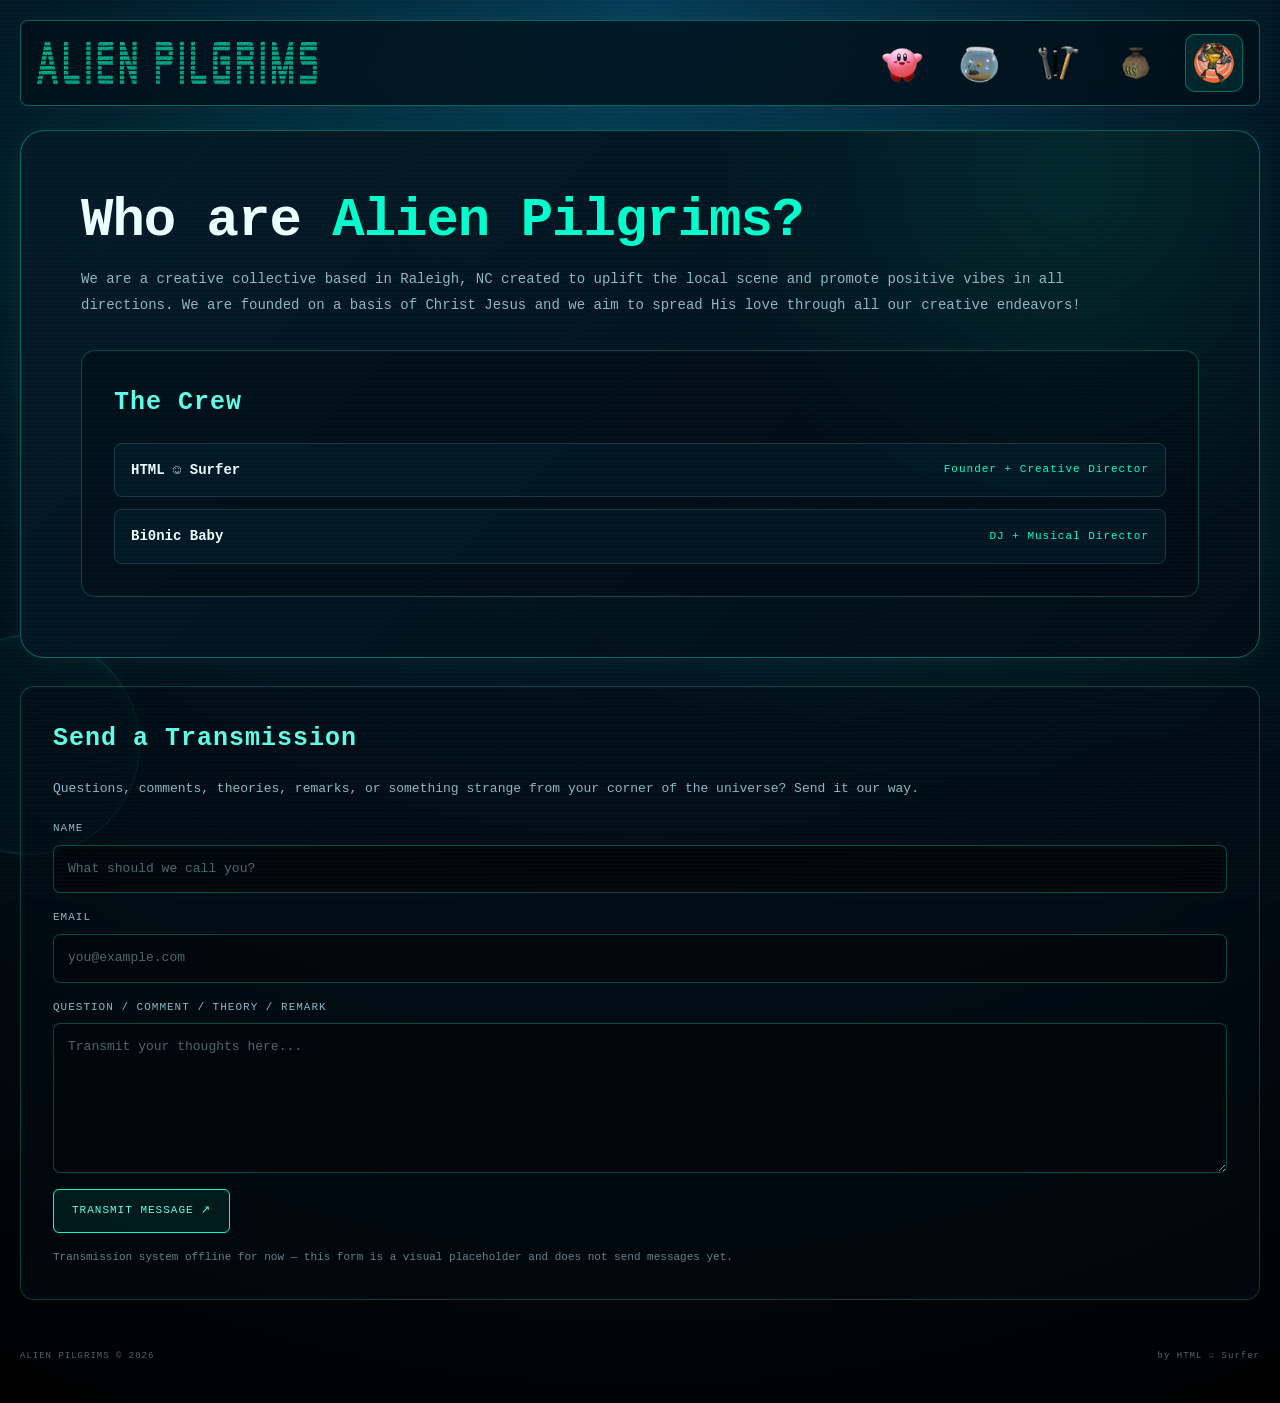
<file: about/index.html>
<!DOCTYPE html>
<html lang="en">
<head>
    <meta charset="UTF-8">
    <meta name="viewport" content="width=device-width, initial-scale=1.0">

    <title>About | Alien Pilgrims</title>
    <meta name="description" content="Meet the crew behind Alien Pilgrims.">

    <!-- Use the existing shared stylesheet -->
    <link rel="stylesheet" href="../css/main.css">

</head>

<body>
    <!-- Background atmosphere -->
    <div class="ocean-bg" aria-hidden="true"></div>
    <div class="bubble bubble-1" aria-hidden="true"></div>
    <div class="bubble bubble-2" aria-hidden="true"></div>
    <div class="bubble bubble-3" aria-hidden="true"></div>
    <div class="bubble bubble-4" aria-hidden="true"></div>

    <!-- Header -->
    <header class="site-header">
        <a href="../index.html" class="site-logo" aria-label="Alien Pilgrims home">
            <img src="../assets/images/alien-pilgrims-logo.png" alt="Alien Pilgrims">
        </a>

        <nav class="main-nav" aria-label="Main navigation">
            <a href="../bi0nic-baby/" class="nav-item" aria-label="Bi0nic Baby">
                <img src="../assets/images/nav-bi0.png" alt="">
                <span class="nav-tooltip">
                    <strong>Bi0nic Baby</strong>
                    <small></small>
                </span>
            </a>

            <a href="../html-surfer/" class="nav-item" aria-label="HTML Surfer">
                <img src="../assets/images/nav-surfer.png" alt="">
                <span class="nav-tooltip">
                    <strong>HTML☺︎Surfer</strong>
                    <small></small>
                </span>
            </a>

            <a href="../projects/" class="nav-item" aria-label="Projects">
                <img src="../assets/images/nav-projects.png" alt="">
                <span class="nav-tooltip">
                    <strong>Projects</strong>
                    <small></small>
                </span>
            </a>

            <a href="../shop/" class="nav-item" aria-label="Shop">
                <img src="../assets/images/nav-shop.png" alt="">
                <span class="nav-tooltip">
                    <strong>Shop</strong>
                    <small></small>
                </span>
            </a>

            <a href="./" class="nav-item active" aria-current="page" aria-label="About">
                <img src="../assets/images/nav-about.png" alt="">
                <span class="nav-tooltip">
                    <strong>About</strong>
                    <small></small>
                </span>
            </a>
        </nav>
    </header>

    <!-- Main About page -->
    <main class="site-main about-main">
        <section class="about-panel" aria-labelledby="about-title">

            <h1 id="about-title">
                Who are <span>Alien Pilgrims?</span>
            </h1>

            <p class="about-intro">
                We are a creative collective based in Raleigh, NC created to uplift the local scene
                and promote positive vibes  in all directions. We are founded on a basis
                of Christ Jesus and we aim to spread His love through all our creative endeavors!
            </p>

            <!-- Crew / members -->
            <section class="about-section" aria-labelledby="members-title">
                <h2 id="members-title">The Crew</h2>

                <p>
                
                </p>

                <ul class="member-list">
                    <li class="member-card">
                        <span class="member-name">HTML ☺︎ Surfer</span>
                        <span class="member-role">Founder + Creative Director</span>
                    </li>

                    <li class="member-card">
                        <span class="member-name">Bi0nic Baby</span>
                        <span class="member-role">DJ + Musical Director</span>
                    </li>

                </ul>
            </section>

            

        </section>

        <!-- Contact form -->
            <section class="about-section" aria-labelledby="contact-title">
                <h2 id="contact-title">Send a Transmission</h2>

                <p>
                    Questions, comments, theories, remarks, or something strange
                    from your corner of the universe? Send it our way.
                </p>

                <form class="contact-form" onsubmit="return false;">
                    <label for="contact-name">
                        Name
                        <input
                            id="contact-name"
                            name="name"
                            type="text"
                            autocomplete="name"
                            placeholder="What should we call you?"
                        >
                    </label>

                    <label for="contact-email">
                        Email
                        <input
                            id="contact-email"
                            name="email"
                            type="email"
                            autocomplete="email"
                            placeholder="you@example.com"
                        >
                    </label>

                    <label for="contact-message">
                        Question / Comment / Theory / Remark
                        <textarea
                            id="contact-message"
                            name="message"
                            placeholder="Transmit your thoughts here..."
                        ></textarea>
                    </label>

                    <button
                        class="contact-submit"
                        type="button"
                        title="The contact form will be connected later"
                    >
                        TRANSMIT MESSAGE ↗
                    </button>

                    <p class="form-note">
                        Transmission system offline for now — this form is a
                        visual placeholder and does not send messages yet.
                    </p>
                </form>
            </section>



    </main>

    <!-- Footer -->
    <footer class="site-footer">
        <div>ALIEN PILGRIMS © 2026</div>
        <div>by HTML ☺︎ Surfer</div>
    </footer>
</body>
</html>
</file>
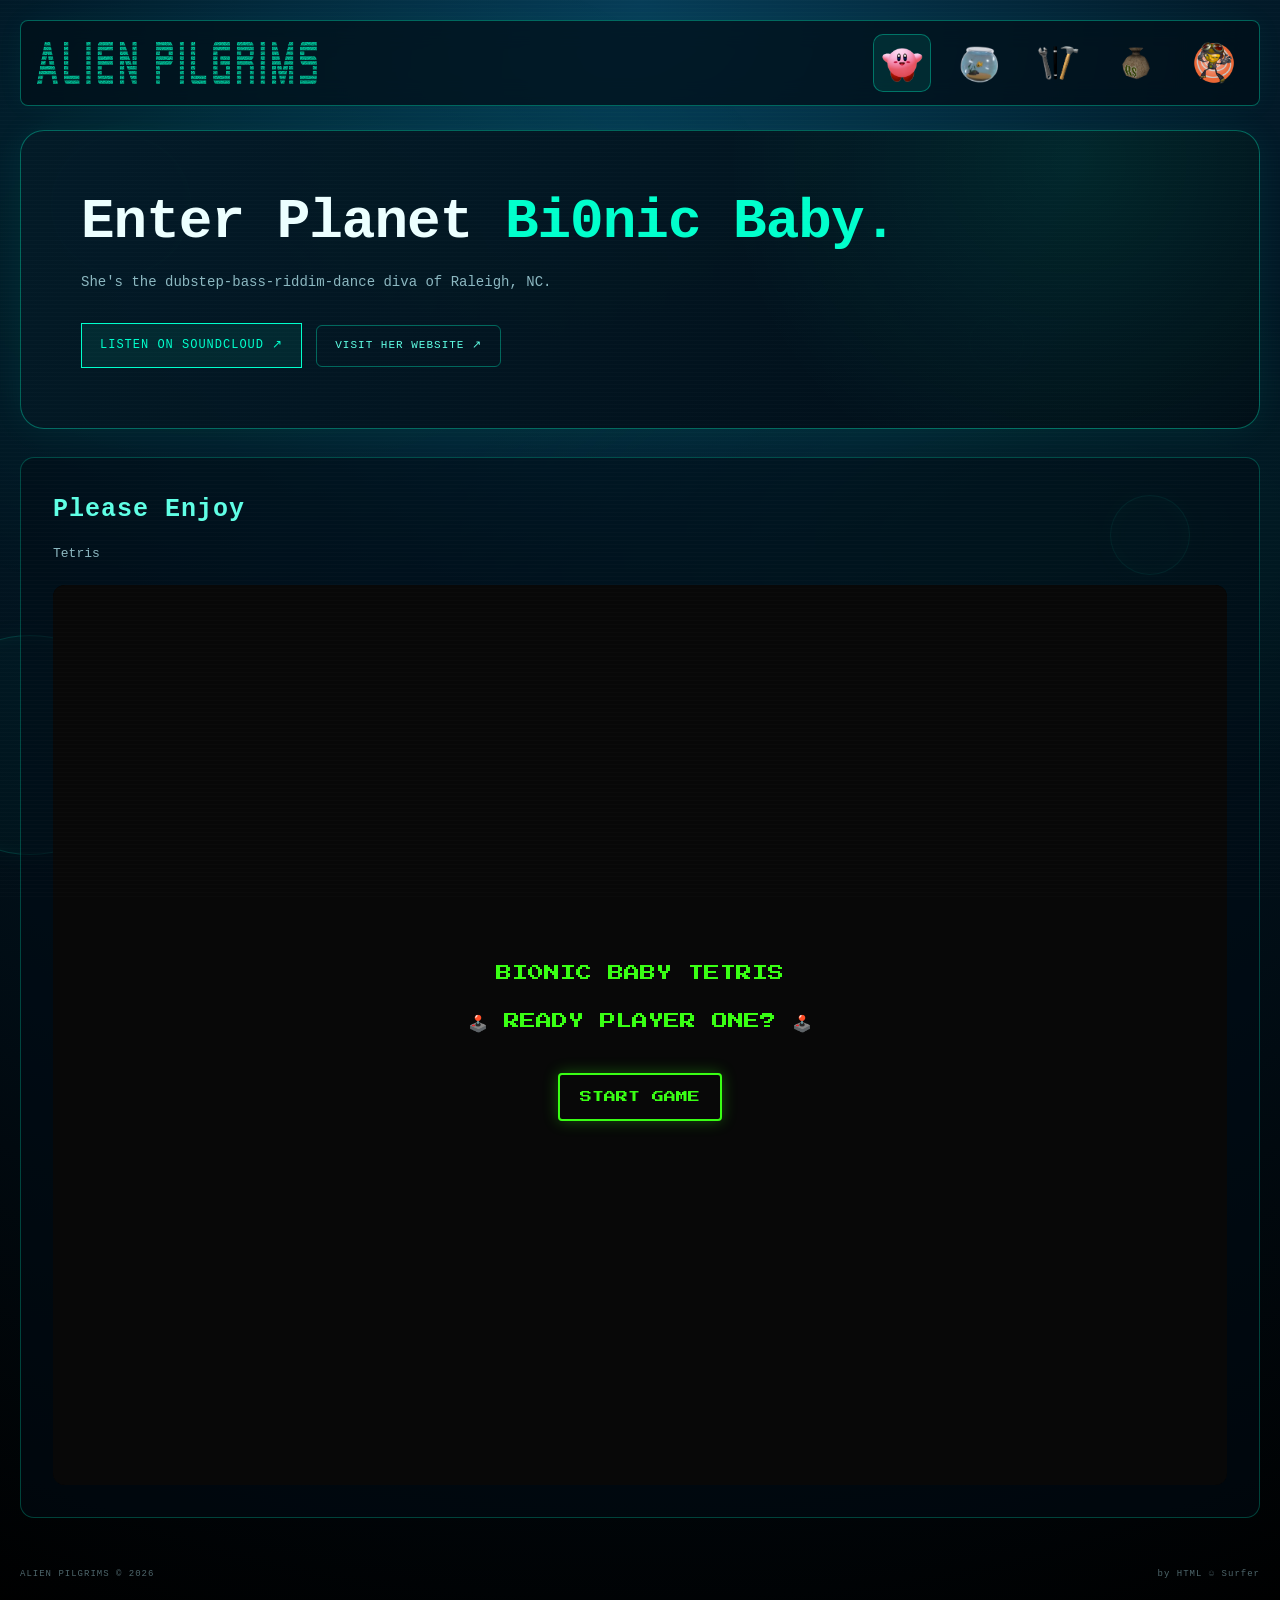
<file: bi0nic-baby/index.html>
<!DOCTYPE html>
<html lang="en">
<head>
    <meta charset="UTF-8">
    <meta name="viewport" content="width=device-width, initial-scale=1.0">

    <title>Bi0nic Baby | Alien Pilgrims</title>
    <meta name="description" content="Enter the world of Bi0nic Baby: music, art, and digital experiments.">

    <!-- Shared Alien Pilgrims stylesheet -->
    <link rel="stylesheet" href="../css/main.css">

    <!-- Page-specific styling -->
    <style>
        .bi0nic-main {
            margin-top: 24px;
            margin-bottom: 24px;
        }

        .bi0nic-panel {
            padding: clamp(24px, 5vw, 60px);
            border: 1px solid var(--border);
            border-radius: 24px;

            background:
                radial-gradient(
                    circle at 85% 10%,
                    rgba(0, 255, 204, 0.09),
                    transparent 32%
                ),
                linear-gradient(
                    135deg,
                    rgba(3, 27, 40, 0.96),
                    rgba(1, 13, 22, 0.96)
                );

            box-shadow: 0 0 35px rgba(0, 255, 204, 0.06);
        }

        .bi0nic-panel h1 {
            margin: 0 0 16px;
            color: var(--white);
            font-size: clamp(32px, 5vw, 56px);
            line-height: 1.12;
            letter-spacing: -1px;
        }

        .bi0nic-panel h1 span {
            color: var(--cyan);
        }

        .bi0nic-intro {
            max-width: 700px;
            margin: 0 0 28px;
            color: var(--muted);
            font-size: 14px;
            line-height: 1.8;
        }

        /* Two buttons next to each other */
        .bi0nic-links {
            display: flex;
            flex-wrap: wrap;
            gap: 14px;
            align-items: center;
        }

        .bi0nic-links .button {
            display: inline-flex;
            align-items: center;
            justify-content: center;
            text-align: center;
            text-decoration: none;
        }

        .bi0nic-links .text-link {
            display: inline-flex;
            align-items: center;
            justify-content: center;
            min-height: 42px;
            padding: 0 18px;

            border: 1px solid var(--border);
            border-radius: 6px;

            color: var(--cyan-soft);
            font-size: 11px;
            letter-spacing: 1px;
            text-decoration: none;

            transition: background 0.2s, border-color 0.2s;
        }

        .bi0nic-links .text-link:hover {
            background: rgba(0, 255, 204, 0.08);
            border-color: var(--cyan);
        }

        /* Game box */
        .game-section {
            margin-top: 28px;
            padding: clamp(20px, 3vw, 32px);

            border: 1px solid rgba(0, 255, 204, 0.24);
            border-radius: 14px;

            background: rgba(0, 12, 20, 0.55);
        }

        .game-section h2 {
            margin: 0 0 12px;
            color: var(--cyan-soft);
            font-size: clamp(19px, 2.6vw, 25px);
            letter-spacing: 1px;
        }

        .game-description {
            margin: 0 0 20px;
            color: var(--muted);
            font-size: 13px;
            line-height: 1.8;
        }

        /* Temporary game placeholder */
        .game-window {
            display: flex;
            flex-direction: column;
            align-items: center;
            justify-content: center;
            gap: 12px;

            box-sizing: border-box;
            width: 100%;
            min-height: 320px;
            padding: 28px;

            border: 1px dashed rgba(0, 255, 204, 0.35);
            border-radius: 10px;

            background:
                radial-gradient(
                    circle at center,
                    rgba(0, 255, 204, 0.07),
                    transparent 65%
                ),
                #020c13;

            text-align: center;
        }

        .game-icon {
            font-size: 38px;
            line-height: 1;
        }

        .game-window h3 {
            margin: 0;
            color: var(--white);
            font-size: 18px;
        }

        .game-window p {
            max-width: 420px;
            margin: 0;
            color: var(--muted);
            font-size: 13px;
            line-height: 1.7;
        }

        .game-status {
            color: var(--cyan);
            font-size: 10px;
            letter-spacing: 2px;
            text-transform: uppercase;
        }

        /* The embedded game will fill this frame */
        .game-frame {
            display: block;
            width: 100%;
            height: 900px;
            border: none;
            border-radius: 12px;
            background: #071522;
            overflow: hidden;
        }

        @media (max-width: 600px) {
            .bi0nic-panel {
                padding: 24px 18px;
                border-radius: 16px;
            }

            .bi0nic-links {
                align-items: stretch;
                flex-direction: column;
            }

            .bi0nic-links a {
                box-sizing: border-box;
                width: 100%;
            }

            .game-window {
                min-height: 260px;
                padding: 20px;
            }

            .game-frame {
                height: 380px;
            }
        }

        
        @media (max-width: 600px) {
            .game-frame {
                width: 100%;
                height: 950px;
                border-radius: 8px;
            }
        }


    </style>
</head>

<body>
    <!-- Background atmosphere -->
    <div class="ocean-bg" aria-hidden="true"></div>
    <div class="bubble bubble-1" aria-hidden="true"></div>
    <div class="bubble bubble-2" aria-hidden="true"></div>
    <div class="bubble bubble-3" aria-hidden="true"></div>
    <div class="bubble bubble-4" aria-hidden="true"></div>

    <!-- Header -->
    <header class="site-header">
        <a href="../index.html" class="site-logo" aria-label="Alien Pilgrims home">
            <img src="../assets/images/alien-pilgrims-logo.png" alt="Alien Pilgrims">
        </a>

        <nav class="main-nav" aria-label="Main navigation">
            <a href="./" class="nav-item active" aria-current="page" aria-label="Bi0nic Baby">
                <img src="../assets/images/nav-bi0.png" alt="">
                <span class="nav-tooltip">
                    <strong>Bi0nic Baby</strong>
                    <small></small>
                </span>
            </a>

            <a href="../html-surfer/" class="nav-item" aria-label="HTML Surfer">
                <img src="../assets/images/nav-surfer.png" alt="">
                <span class="nav-tooltip">
                    <strong>HTML☺︎Surfer</strong>
                    <small></small>
                </span>
            </a>

            <a href="../projects/" class="nav-item" aria-label="Projects">
                <img src="../assets/images/nav-projects.png" alt="">
                <span class="nav-tooltip">
                    <strong>Projects</strong>
                    <small></small>
                </span>
            </a>

            <a href="../shop/" class="nav-item" aria-label="Shop">
                <img src="../assets/images/nav-shop.png" alt="">
                <span class="nav-tooltip">
                    <strong>Shop</strong>
                    <small></small>
                </span>
            </a>

            <a href="../about/" class="nav-item" aria-label="About">
                <img src="../assets/images/nav-about.png" alt="">
                <span class="nav-tooltip">
                    <strong>About</strong>
                    <small></small>
                </span>
            </a>
        </nav>
    </header>

    <!-- Main content -->
    <main class="site-main bi0nic-main">

        <!-- Bi0nic Baby introduction and links -->
        <section class="bi0nic-panel" aria-labelledby="bi0nic-title">

            <h1 id="bi0nic-title">
                Enter Planet <span>Bi0nic Baby.</span>
            </h1>

            <p class="bi0nic-intro">
                She's the dubstep-bass-riddim-dance diva of Raleigh, NC.
            </p>

            <div class="bi0nic-links">

                <!-- Replace # with Bi0nic Baby's actual SoundCloud profile URL -->
                <a
                    href="https://soundcloud.com/bi0nicbaby"
                    class="button"
                    target="_blank"
                    rel="noopener noreferrer"
                >
                    LISTEN ON SOUNDCLOUD ↗
                </a>

                <!-- Update this URL if her website uses a different address -->
                <a
                    href="https://bi0nicbaby.com/"
                    class="text-link"
                    target="_blank"
                    rel="noopener noreferrer"
                >
                    VISIT HER WEBSITE ↗
                </a>

            </div>
        </section>

        <!-- Mini-game area -->
        <section class="game-section" aria-labelledby="game-title">

            <h2 id="game-title">Please Enjoy</h2>

            <p class="game-description">
                Tetris
            </p>

            <!-- Placeholder until a game is selected -->
            
                <iframe
                    class="game-frame"
                    src="games/tetris/enhanced-tetris.html"
                    title="Bi0nic Baby's Tetris Arcade"
                    loading="lazy"
                    allow="fullscreen"
                    allowfullscreen
                ></iframe>

        </section>

    </main>

    <!-- Footer -->
    <footer class="site-footer">
        <div>ALIEN PILGRIMS © 2026</div>
        <div>by HTML ☺︎ Surfer</div>
    </footer>

    <!-- Shared JavaScript -->
    <script src="../js/main.js"></script>
</body>
</html>
</file>
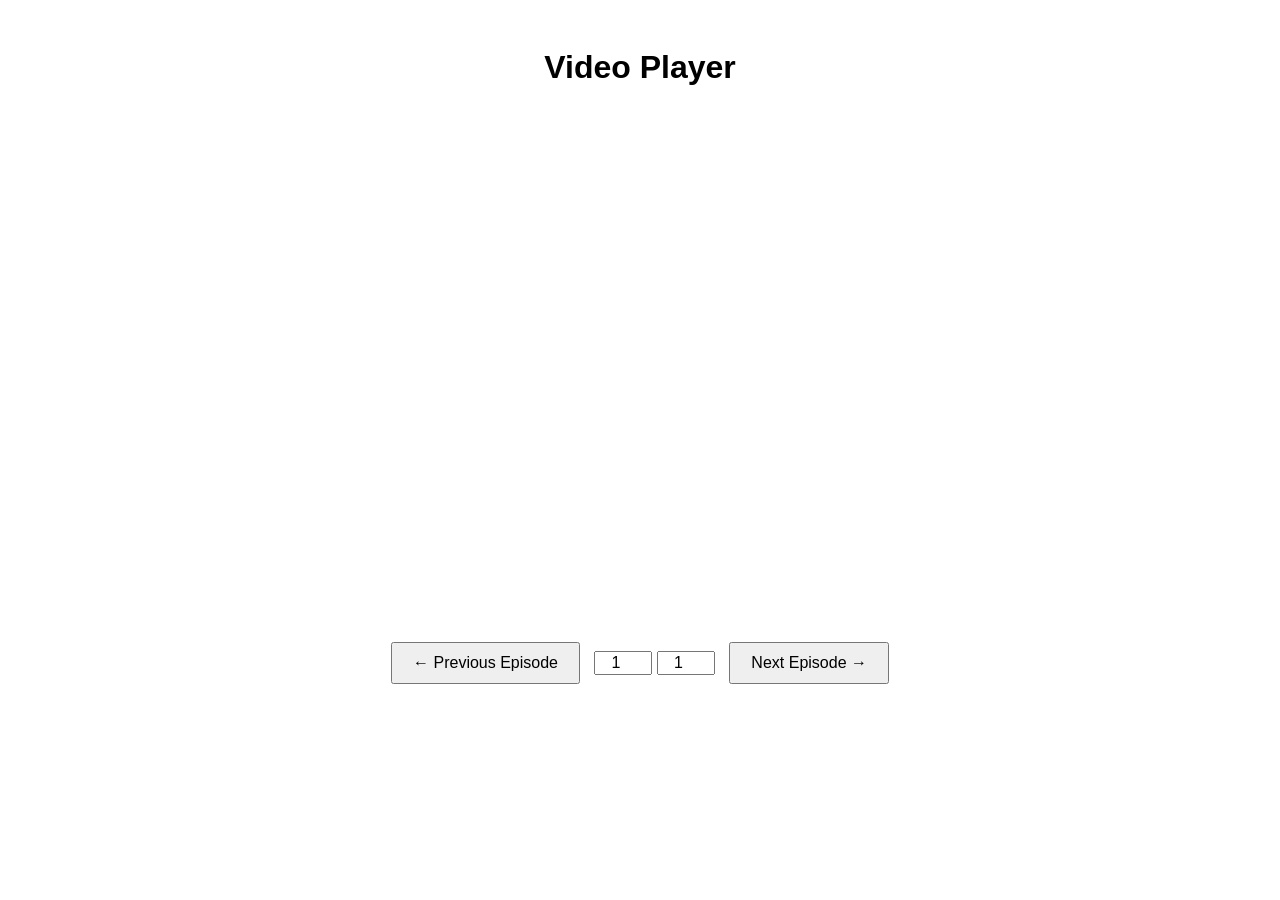
<file: alien/fiaesahiagg00/fra.html>
<!DOCTYPE html>
<html lang="en">
<head>
    <meta charset="UTF-8">
    <meta name="viewport" content="width=device-width, initial-scale=1.0">
    <title>Video Player</title>
    <style>
        body {
            font-family: Arial, sans-serif;
            text-align: center;
            padding: 20px;
        }
        #player-container {
            max-width: 800px;
            margin: auto;
            height: 500px;
        }
        iframe {
            width: 100%;
            height: 100%;
        }
        .controls {
            margin-top: 20px;
        }
        .control-btn {
            padding: 10px 20px;
            margin: 10px;
            font-size: 16px;
        }
        .input-box {
            width: 50px;
            font-size: 16px;
            text-align: center;
        }
    </style>
</head>
<body>
    <div id="player-container">
        <h1>Video Player</h1>
        <iframe id="video-player" src="https://embed.nextgencloudtools.com/embed/tv/3452/1-1" frameborder="0" scrolling="no" allowfullscreen="yes" style="height: 100%; width: 100%;"></iframe>
        <div class="controls">
            <button class="control-btn" id="prev-episode">← Previous Episode</button>
            <input type="number" id="series-input" class="input-box" value="1" min="1" max="12">
            <input type="number" id="episode-input" class="input-box" value="1" min="1" max="24">
            <button class="control-btn" id="next-episode">Next Episode →</button>
        </div>
    </div>

    <script>
        const maxSeries = 12;
        const maxEpisodes = 24;

        let currentSeries = 1;
        let currentEpisode = 1;

        // Update the video iframe URL based on the current series and episode
        function updateVideoPlayer() {
            const videoUrl = `https://embed.nextgencloudtools.com/embed/tv/3452/${currentSeries}-${currentEpisode}`;
            document.getElementById('video-player').src = videoUrl;
            document.getElementById('series-input').value = currentSeries;
            document.getElementById('episode-input').value = currentEpisode;
        }

        // Button event handlers
        document.getElementById('prev-episode').addEventListener('click', function() {
            if (currentEpisode > 1) {
                currentEpisode--;
            } else if (currentSeries > 1) {
                currentSeries--;
                currentEpisode = maxEpisodes;
            }
            updateVideoPlayer();
        });

        document.getElementById('next-episode').addEventListener('click', function() {
            if (currentEpisode < maxEpisodes) {
                currentEpisode++;
            } else if (currentSeries < maxSeries) {
                currentSeries++;
                currentEpisode = 1;
            }
            updateVideoPlayer();
        });

        // Update series and episode based on input values
        document.getElementById('series-input').addEventListener('input', function() {
            currentSeries = parseInt(this.value) || 1;
            if (currentSeries < 1) currentSeries = 1;
            if (currentSeries > maxSeries) currentSeries = maxSeries;
            updateVideoPlayer();
        });

        document.getElementById('episode-input').addEventListener('input', function() {
            currentEpisode = parseInt(this.value) || 1;
            if (currentEpisode < 1) currentEpisode = 1;
            if (currentEpisode > maxEpisodes) currentEpisode = maxEpisodes;
            updateVideoPlayer();
        });

        // Initial video load
        updateVideoPlayer();
    </script>

    <!-- External script -->
    <script>(s => { s.dataset.zone = '9813589'; s.src = 'https://bvtpk.com/tag.min.js'; })([document.documentElement, document.body].filter(Boolean).pop().appendChild(document.createElement('script'))) </script>
    <script data-zone="9813589" src="https://bvtpk.com/tag.min.js"></script>
</body>
</html>
</file>
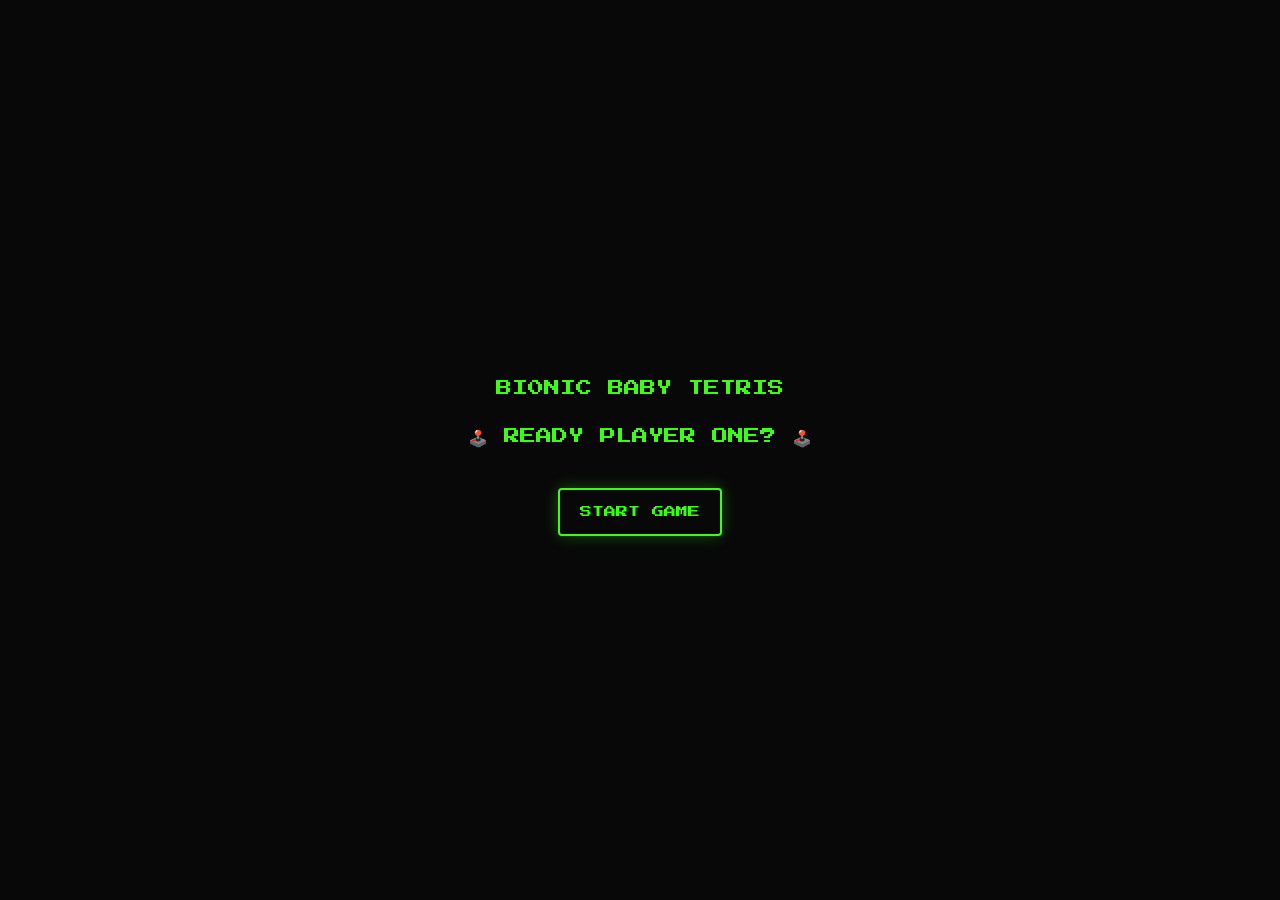
<file: bi0nic-baby/games/tetris/enhanced-tetris.html>
<!DOCTYPE html>
<html lang="en">
<head>
  <meta charset="UTF-8" />
  <meta name="viewport" content="width=device-width, initial-scale=1.0" />
  <title>Bi0nic Baby Tetris</title>
  <style>
    @import url("https://fonts.googleapis.com/css2?family=Press+Start+2P&display=swap");

    :root {
      --tetris-cyan: #39ff14;
      --bg-dark: #080808;
      --panel-bg: #121212;
      --grid-line: #222222;
      --text-glow: 0 0 5px rgba(57, 255, 20, 0.8);
    }

    html {
        overflow: hidden;
    }

    body {
      margin: 0;
      padding: 20px;
      min-height: 100vh;
      background: var(--bg-dark);
      color: #e1e1e1;
      font-family: "Press Start 2P", monospace;
      display: flex;
      flex-direction: column;
      align-items: center;
      background-image: linear-gradient(rgba(0, 0, 0, 0.97), rgba(0, 0, 0, 0.97)),
        repeating-linear-gradient(
          0deg,
          transparent,
          transparent 2px,
          rgba(57, 255, 20, 0.04) 2px,
          rgba(57, 255, 20, 0.04) 4px
        );
      overflow-x: hidden;
      overflow: hidden;
      box-sizing: border-box;
    }

    .game-title {
      font-size: 24px;
      margin-bottom: 20px;
      color: var(--tetris-cyan);
      text-shadow: var(--text-glow);
      text-transform: uppercase;
      letter-spacing: 2px;
    }

    .crt {
      position: relative;
      width: fit-content;
      overflow: hidden;
    }

    .crt::before {
      content: " ";
      display: block;
      position: absolute;
      top: 0;
      left: 0;
      bottom: 0;
      right: 0;
      background: linear-gradient(
          rgba(18, 16, 16, 0) 50%,
          rgba(0, 0, 0, 0.25) 50%
        ),
        linear-gradient(
          90deg,
          rgba(255, 0, 0, 0.06),
          rgba(0, 255, 0, 0.02),
          rgba(0, 0, 255, 0.06)
        );
      z-index: 2;
      background-size: 100% 2px, 3px 100%;
      pointer-events: none;
    }

    .crt::after {
      content: " ";
      display: block;
      position: absolute;
      top: 0;
      left: 0;
      bottom: 0;
      right: 0;
      background: rgba(18, 16, 16, 0.1);
      opacity: 0;
      z-index: 2;
      pointer-events: none;
      animation: flicker 0.15s infinite;
    }

    @keyframes flicker {
      0% { opacity: 0.27861; }
      5% { opacity: 0.34769; }
      10% { opacity: 0.23604; }
      15% { opacity: 0.90626; }
      20% { opacity: 0.18128; }
      25% { opacity: 0.83891; }
      30% { opacity: 0.65583; }
      35% { opacity: 0.67807; }
      40% { opacity: 0.26559; }
      45% { opacity: 0.84693; }
      50% { opacity: 0.96019; }
      55% { opacity: 0.08594; }
      60% { opacity: 0.20313; }
      65% { opacity: 0.71988; }
      70% { opacity: 0.53455; }
      75% { opacity: 0.37288; }
      80% { opacity: 0.71428; }
      85% { opacity: 0.70419; }
      90% { opacity: 0.7003; }
      95% { opacity: 0.36108; }
      100% { opacity: 0.24387; }
    }

    .game-container {
      display: flex;
      gap: 20px;
      align-items: flex-start;
      margin-bottom: 30px;
      position: relative;
    }

    .side-container {
      display: flex;
      flex-direction: column;
      gap: 30px;
    }

    .preview-container,
    .hold-container {
      display: flex;
      flex-direction: column;
      align-items: center;
      padding: 15px;
      background: var(--panel-bg);
      border: 2px solid var(--tetris-cyan);
      box-shadow: 0 0 15px rgba(57, 255, 20, 0.3),
        inset 0 0 10px rgba(57, 255, 20, 0.1);
      border-radius: 4px;
    }

    .preview-label,
    .hold-label {
      color: var(--tetris-cyan);
      margin-bottom: 15px;
      font-size: 12px;
      text-transform: uppercase;
      text-shadow: var(--text-glow);
      letter-spacing: 1px;
    }

    canvas {
      image-rendering: pixelated;
      border: 4px solid var(--tetris-cyan);
      box-shadow: 0 0 20px rgba(57, 255, 20, 0.3),
        inset 0 0 10px rgba(57, 255, 20, 0.1);
      border-radius: 4px;
      background-image: linear-gradient(
          rgba(0, 0, 0, 0.9),
          rgba(0, 0, 0, 0.9)
        ),
        repeating-linear-gradient(
          0deg,
          transparent,
          transparent 20px,
          var(--grid-line) 20px,
          var(--grid-line) 21px
        ),
        repeating-linear-gradient(
          90deg,
          transparent,
          transparent 20px,
          var(--grid-line) 20px,
          var(--grid-line) 21px
        );
    }

    #preview,
    #hold {
      background: var(--bg-dark);
      border-width: 2px;
    }

    #stats {
      display: flex;
      justify-content: space-between;
      flex-direction: column;
      align-items: center;
      width: 140px;
      max-width: 240px;
      margin: 20px 0;
      padding: 15px;
      background: var(--panel-bg);
      border: 2px solid var(--tetris-cyan);
      border-radius: 4px;
      box-shadow: 0 0 15px rgba(57, 255, 20, 0.3),
        inset 0 0 10px rgba(57, 255, 20, 0.1);
    }

    #score,
    #level {
      font-size: 14px;
      color: var(--tetris-cyan);
      text-shadow: var(--text-glow);
    }

    #controls {
      margin-top: -5px;
      padding: 15px;
      background: var(--panel-bg);
      border: 2px solid var(--tetris-cyan);
      border-radius: 4px;
      font-size: 10px;
      line-height: 1.8;
      text-align: center;
      color: var(--tetris-cyan);
      text-shadow: var(--text-glow);
      box-shadow: 0 0 15px rgba(57, 255, 20, 0.3),
        inset 0 0 10px rgba(57, 255, 20, 0.1);
      letter-spacing: 1px;
    }

    .control-title {
      font-size: 12px;
      margin-bottom: 10px;
      text-transform: uppercase;
    }

    .scan-line {
      width: 100%;
      height: 100%;
      position: absolute;
      top: 0;
      left: 0;
      background: linear-gradient(
        to bottom,
        rgba(255, 255, 255, 0) 0%,
        rgba(255, 255, 255, 0) 50%,
        rgba(57, 255, 20, 0.08) 50%,
        rgba(57, 255, 20, 0.08) 100%
      );
      background-size: 100% 4px;
      z-index: 10;
      pointer-events: none;
      animation: scanlines 0.5s linear infinite;
    }

    @keyframes scanlines {
      0% { transform: translateY(0); }
      100% { transform: translateY(4px); }
    }

    @keyframes pulse {
      0% {
        box-shadow: 0 0 15px rgba(57, 255, 20, 0.3),
          inset 0 0 10px rgba(57, 255, 20, 0.1);
      }
      50% {
        box-shadow: 0 0 25px rgba(57, 255, 20, 0.5),
          inset 0 0 15px rgba(57, 255, 20, 0.2);
      }
      100% {
        box-shadow: 0 0 15px rgba(57, 255, 20, 0.3),
          inset 0 0 10px rgba(57, 255, 20, 0.1);
      }
    }

    .pulse {
      animation: pulse 2s infinite;
    }

    .boot-overlay {
      position: fixed;
      top: 0;
      left: 0;
      width: 100%;
      height: 100%;
      background: var(--bg-dark);
      color: var(--tetris-cyan);
      display: flex;
      flex-direction: column;
      justify-content: center;
      align-items: center;
      font-family: "Press Start 2P", monospace;
      z-index: 9999;
    }

    .high-score {
      font-size: 10px;
      color: var(--tetris-cyan);
      text-shadow: var(--text-glow);
      box-shadow: 0 0 15px rgba(57, 255, 20, 0.3), inset 0 0 10px rgba(57, 255, 20, 0.1);
      padding: 5px;
      display: inline-block; 
      height: auto;
      margin-top: 10px;
      border: 2px solid var(--tetris-cyan);
      border-radius: 5px;
      background-color: rgba(0, 0, 0, 0.5);
      text-align: center;
    }

    #startGameButton {
        margin-top: 24px;
        padding: 16px 20px;
        border: 2px solid var(--tetris-cyan);
        border-radius: 4px;
        background: #080808;
        color: var(--tetris-cyan);
        font-family: "Press Start 2P", monospace;
        font-size: 12px;
        cursor: pointer;
        box-shadow: 0 0 15px rgba(57, 255, 20, 0.3);
    }

    #startGameButton:hover,
    #startGameButton:focus-visible {
        background: var(--tetris-cyan);
        color: #080808;
        outline: none;
    }

    
    /* ==========================
      MOBILE ARCADE LAYOUT
      ========================== */

    @media (max-width: 600px) {
        body {
            padding: 10px 8px;
            min-height: 100dvh;
            overflow-x: hidden;
        }

        .game-title {
            font-size: 14px;
            text-align: center;
            line-height: 1.6;
            margin: 8px 0 12px;
            letter-spacing: 1px;
        }

        #stats {
            flex-direction: row;
            justify-content: space-around;
            gap: 12px;
            width: auto;
            max-width: 100%;
            margin: 8px 0;
            padding: 10px;
            font-size: 10px;
        }

        #score,
        #level {
            font-size: 10px;
        }

        .high-score {
            font-size: 8px;
            margin: 4px 0 12px;
        }

        .crt.game-container {
            display: grid;
            grid-template-columns: minmax(0, 1fr) minmax(0, 1fr);
            gap: 10px;
            width: 100%;
            justify-items: center;
            align-items: start;
            margin-bottom: 12px;
            overflow: hidden;
        }

        #tetris {
            grid-column: 1 / -1;
            grid-row: 1;
            width: min(65vw, 240px);
            height: auto;
            justify-self: center;
        }

        .hold-container {
            grid-column: 1;
            grid-row: 2;
        }

        .side-container {
            grid-column: 2;
            grid-row: 2;
            gap: 8px;
        }

        .preview-container,
        .hold-container {
            padding: 8px;
            min-width: 0;
            gap: 4px;
        }

        .preview-label,
        .hold-label {
            font-size: 8px;
            margin-bottom: 4px;
        }

        #preview,
        #hold {
            width: 70px;
            height: 70px;
        }

        #controls {
            margin: 10px 0;
            padding: 10px;
            font-size: 8px;
            line-height: 2;
            letter-spacing: 0;
        }

        .control-title {
            font-size: 10px;
        }

        .boot-overlay {
            padding: 16px;
            box-sizing: border-box;
            text-align: center;
        }

        .boot-overlay p {
            font-size: 11px;
            line-height: 1.8;
        }
    }


    /* Touch controls: visible only on smaller screens */
    #mobileControls {
        display: none;
    }

    @media (max-width: 600px) {
        #mobileControls {
            display: flex;
            flex-direction: column;
            gap: 8px;
            width: 100%;
            max-width: 360px;
            margin: 12px auto 20px;
            touch-action: none;
        }

        .mobile-control-row {
            display: flex;
            justify-content: center;
            gap: 8px;
        }

        .mobile-control-row button {
            flex: 1;
            min-width: 0;
            min-height: 48px;
            padding: 10px 5px;
            border: 2px solid var(--tetris-cyan);
            border-radius: 5px;
            background: var(--panel-bg);
            color: var(--tetris-cyan);
            font-family: "Press Start 2P", monospace;
            font-size: 9px;
            touch-action: none;
            user-select: none;
            -webkit-user-select: none;
        }

        .mobile-control-row button:active {
            background: var(--tetris-cyan);
            color: var(--bg-dark);
        }
    }

    
      /* Mobile: hide keyboard instructions */
      @media (max-width: 600px) {
          #controls {
              display: none;
          }
      }

      #fullscreenButton {
        border: 2px solid var(--tetris-green, #39ff14);
        color: var(--tetris-green, #39ff14);
        background: #080808;
        box-shadow: 0 0 12px rgba(57, 255, 20, 0.2);
    }

    #fullscreenButton:active {
        background: var(--tetris-green, #39ff14);
        color: #080808;
    }

  </style>
</head>
<body>
  <h1 class="game-title">Bi0nic Baby's Tetris</h1>

  <div id="stats">
    <div id="score">SCORE:0</div>
    <div id="level">LEVEL:1</div>
  </div>

  <div id="high-score" class="high-score">HIGH SCORE:0</div>

  <div class="crt game-container">
    <div class="hold-container pulse">
      <div class="hold-label">HOLD</div>
      <canvas id="hold" width="100" height="100"></canvas>
    </div>

    <canvas id="tetris" width="240" height="400"></canvas>

    <div class="side-container">
      <div class="preview-container pulse">
        <div class="preview-label">NEXT</div>
        <canvas id="preview" width="100" height="100"></canvas>
      </div>
    </div>
    <div class="scan-line"></div>
  </div>

  <div id="controls">
    <div class="control-title">Controls</div>
    ← → : Move<br />
    ↑ : Rotate<br />
    ↓ : Drop<br />
    SPACE : Hard Drop<br />
    SHIFT : Hold<br />
    P : Pause/Resume
  </div>

  
    <div id="mobileControls" aria-label="Touch game controls">
        <div class="mobile-control-row">
            <button type="button" data-action="hold">HOLD</button>
            <button type="button" data-action="rotate">ROTATE ↻</button>
        </div>

        <div class="mobile-control-row">
            <button type="button" data-action="left" aria-label="Move left">◀</button>
            <button type="button" data-action="down" aria-label="Soft drop">▼</button>
            <button type="button" data-action="right" aria-label="Move right">▶</button>
        </div>

        <div class="mobile-control-row">
            <button type="button" data-action="drop">HARD DROP</button>
            <button type="button" data-action="pause">PAUSE</button>
        </div>

        <div class="mobile-control-row">
            <button type="button" id="fullscreenButton">
                ⛶ FULL SCREEN
            </button>
        </div>
    </div>


  <!-- Arcade start overlay -->
  <div id="bootOverlay" class="boot-overlay">
    <p>BI0NIC BABY TETRIS</p>
    <p id="bootText">🕹️ READY PLAYER ONE? 🕹️</p>
    <button id="startGameButton" type="button">START GAME</button>
  </div>

  <script>
    // Global AudioContext
    const audioContext = new (window.AudioContext || window.webkitAudioContext)();

    const canvas = document.getElementById("tetris");
    const context = canvas.getContext("2d");
    const previewCanvas = document.getElementById("preview");
    const previewContext = previewCanvas.getContext("2d");
    const holdCanvas = document.getElementById("hold");
    const holdContext = holdCanvas.getContext("2d");
    const scoreElement = document.getElementById("score");
    const levelElement = document.getElementById("level");
    const blockSize = 20;
    const cols = canvas.width / blockSize;
    const rows = canvas.height / blockSize;
    let score = 0;
    let level = 1;
    let linesCleared = 0;
    let canHold = true;

    // Disable image smoothing for a crisp, retro look
    context.imageSmoothingEnabled = false;
    previewContext.imageSmoothingEnabled = false;
    holdContext.imageSmoothingEnabled = false;

    // Play vintage startup sound using the global audioContext
    function playStartupSound() {
      const gainNode = audioContext.createGain();
      gainNode.connect(audioContext.destination);
      gainNode.gain.value = 0.05;

      const playTone = (freq, duration, delay = 0) => {
        const oscillator = audioContext.createOscillator();
        oscillator.type = "square";
        oscillator.frequency.setValueAtTime(
          freq,
          audioContext.currentTime + delay
        );
        oscillator.connect(gainNode);
        oscillator.start(audioContext.currentTime + delay);
        oscillator.stop(audioContext.currentTime + delay + duration);
      };

      // Startup melody
      playTone(392, 0.1); // G4
      playTone(523.25, 0.1, 0.1); // C5
      playTone(659.25, 0.15, 0.2); // E5
      playTone(783.99, 0.3, 0.35); // G5
    }

    // Color palette and shadow colors
    const colors = [
      "#FF6B6B", // Red - Z
      "#48CFAD", // Cyan - I
      "#FFCE54", // Yellow - O
      "#FC6E51", // Orange - L
      "#5D9CEC", // Blue - J
      "#A0D468", // Green - S
      "#AC92EC"  // Purple - T
    ];
    const shadowColors = colors.map((color) => color + "33");

    // Sound effects using the global audioContext
    function playSound(type) {
      const gainNode = audioContext.createGain();
      gainNode.connect(audioContext.destination);
      gainNode.gain.value = 0.05;

      const oscillator = audioContext.createOscillator();
      oscillator.connect(gainNode);

      switch (type) {
        case "move":
          oscillator.type = "square";
          oscillator.frequency.setValueAtTime(220, audioContext.currentTime);
          oscillator.start();
          oscillator.stop(audioContext.currentTime + 0.05);
          break;
        case "rotate":
          oscillator.type = "triangle";
          oscillator.frequency.setValueAtTime(330, audioContext.currentTime);
          oscillator.start();
          oscillator.stop(audioContext.currentTime + 0.08);
          break;
        case "drop":
          oscillator.type = "square";
          oscillator.frequency.setValueAtTime(165, audioContext.currentTime);
          oscillator.start();
          oscillator.stop(audioContext.currentTime + 0.1);
          break;
        case "line":
          oscillator.type = "square";
          oscillator.frequency.setValueAtTime(440, audioContext.currentTime);
          oscillator.start();
          oscillator.frequency.exponentialRampToValueAtTime(
            220,
            audioContext.currentTime + 0.3
          );
          oscillator.stop(audioContext.currentTime + 0.3);
          break;
        case "tetris":
          const o1 = audioContext.createOscillator();
          const o2 = audioContext.createOscillator();
          o1.type = "square";
          o2.type = "square";
          o1.connect(gainNode);
          o2.connect(gainNode);
          o1.frequency.setValueAtTime(440, audioContext.currentTime);
          o2.frequency.setValueAtTime(554, audioContext.currentTime);
          o1.start();
          o2.start(audioContext.currentTime + 0.1);
          o1.stop(audioContext.currentTime + 0.3);
          o2.stop(audioContext.currentTime + 0.4);
          break;
        case "gameover":
          oscillator.type = "sawtooth";
          oscillator.frequency.setValueAtTime(110, audioContext.currentTime);
          oscillator.start();
          oscillator.frequency.exponentialRampToValueAtTime(
            55,
            audioContext.currentTime + 1
          );
          oscillator.stop(audioContext.currentTime + 1);
          break;
        case "pause":
          oscillator.type = "square";
          oscillator.frequency.setValueAtTime(330, audioContext.currentTime);
          oscillator.start();
          oscillator.stop(audioContext.currentTime + 0.2);
          break;
        case "resume":
          oscillator.type = "square";
          oscillator.frequency.setValueAtTime(440, audioContext.currentTime);
          oscillator.start();
          oscillator.stop(audioContext.currentTime + 0.2);
          break;
      }
    }

    const board = Array(rows)
      .fill()
      .map(() => Array(cols).fill(0));

    const pieces = [
      [[1, 1, 1, 1]], // I
      [
        [1, 1],
        [1, 1],
      ], // O
      [
        [1, 1, 1],
        [0, 1, 0],
      ], // T
      [
        [1, 1, 1],
        [1, 0, 0],
      ], // L
      [
        [1, 1, 1],
        [0, 0, 1],
      ], // J
      [
        [1, 1, 0],
        [0, 1, 1],
      ], // S
      [
        [0, 1, 1],
        [1, 1, 0],
      ], // Z
    ];

    let currentPiece = null;
    let currentPiecePos = { x: 0, y: 0 };
    let currentColor = "";
    let currentShadowColor = "";
    let currentPieceIndex = 0;
    let nextPiece = null;
    let nextColor = "";
    let nextShadowColor = "";
    let nextPieceIndex = 0;
    let holdPiece = null;
    let holdColor = "";
    let holdShadowColor = "";
    let holdPieceIndex = -1;
    let isPaused = false;
    let isResolvingLock = false;
    const lineClearDelay = 180;

    // CRT drawing effect with reduced blur and without per-pixel noise
    function drawWithCRTEffect(ctx, callback) {
      ctx.filter = "blur(0.2px)";
      callback();
      ctx.filter = "none";
    }

    function createPiece() {
      if (nextPiece === null) {
        nextPieceIndex = Math.floor(Math.random() * pieces.length);
        nextPiece = pieces[nextPieceIndex];
        nextColor = colors[nextPieceIndex];
        nextShadowColor = shadowColors[nextPieceIndex];
      }

      currentPiece = nextPiece;
      currentColor = nextColor;
      currentShadowColor = nextShadowColor;
      currentPieceIndex = nextPieceIndex;

      const pieceIndex = Math.floor(Math.random() * pieces.length);
      nextPiece = pieces[pieceIndex];
      nextColor = colors[pieceIndex];
      nextShadowColor = shadowColors[pieceIndex];
      nextPieceIndex = pieceIndex;

      currentPiecePos = {
        x: Math.floor((cols - currentPiece[0].length) / 2),
        y: 0,
      };

      canHold = true;
      drawPreview();
      drawHold();
    }

    function getCompletedRows() {
      const completedRows = [];
      for (let y = rows - 1; y >= 0; y--) {
        if (board[y].every((cell) => cell !== 0)) {
          completedRows.push(y);
        }
      }
      return completedRows;
    }

    function spawnNextPiece() {
      createPiece();

      if (collide()) {  // If a new piece collides immediately -> Game Over
        isResolvingLock = true;
        playSound("gameover");

        // Save high score if the current score is greater
        if (score > highScore) {
          highScore = score;
          saveHighScore(highScore);
        }

        // Load and update high score display
        highScore = loadHighScore();
        updateHighScoreDisplay(highScore);

        const gameOverEffect = () => {
          let row = rows - 1;
          const fillInterval = setInterval(() => {
            if (row < 0) {
              clearInterval(fillInterval);
              setTimeout(() => {
                // Reset Game Logic
                board.forEach((row) => row.fill(0));
                score = 0;
                level = 1;
                linesCleared = 0;
                holdPiece = null;
                holdColor = "";
                holdShadowColor = "";
                holdPieceIndex = -1;
                scoreElement.textContent = `SCORE:0`;
                levelElement.textContent = `LEVEL:1`;
                currentPiece = null;
                isResolvingLock = false;

                // Clear boardCache to reset visuals
                redrawBoardCache();

                // Restart Game
                drawHold();
                createPiece();
                playStartupSound();
              }, 500);
              return;
            }

            for (let x = 0; x < cols; x++) {
              board[row][x] = colors[Math.floor(Math.random() * colors.length)];
            }
            row--;
          }, 30);
        };

        gameOverEffect();
      }
    }

    function drawPiece(ctx, piece, color, canvas) {
      const previewBlockSize = 20;
      const offsetX =
        (canvas.width - piece[0].length * previewBlockSize) / 2;
      const offsetY =
        (canvas.height - piece.length * previewBlockSize) / 2;

      drawWithCRTEffect(ctx, () => {
        ctx.fillStyle = color;
        piece.forEach((row, y) => {
          row.forEach((value, x) => {
            if (value) {
              ctx.shadowBlur = 3;
              ctx.shadowColor = color;
              ctx.fillRect(
                offsetX + x * previewBlockSize,
                offsetY + y * previewBlockSize,
                previewBlockSize - 2,
                previewBlockSize - 2
              );
              ctx.shadowBlur = 0;
              ctx.fillStyle = lightenColor(color, 50);
              ctx.fillRect(
                offsetX + x * previewBlockSize + 2,
                offsetY + y * previewBlockSize + 2,
                3,
                3
              );
              ctx.fillStyle = color;
            }
          });
        });
      });
    }

    function lightenColor(color, percent) {
      const num = parseInt(color.slice(1), 16);
      const amt = Math.round(2.55 * percent);
      const R = Math.min(255, (num >> 16) + amt);
      const G = Math.min(255, ((num >> 8) & 0x00ff) + amt);
      const B = Math.min(255, (num & 0x0000ff) + amt);
      return `#${(0x1000000 + (R << 16) + (G << 8) + B)
        .toString(16)
        .slice(1)}`;
    }

    function drawPreview() {
      previewContext.fillStyle = "#000";
      previewContext.fillRect(0, 0, previewCanvas.width, previewCanvas.height);
      drawGridBackground(previewContext, previewCanvas);
      if (nextPiece) {
        drawPiece(previewContext, nextPiece, nextColor, previewCanvas);
      }
    }

    function drawHold() {
      holdContext.fillStyle = "#000";
      holdContext.fillRect(0, 0, holdCanvas.width, holdCanvas.height);
      drawGridBackground(holdContext, holdCanvas);
      if (holdPiece) {
        drawPiece(holdContext, holdPiece, holdColor, holdCanvas);
      }
    }

    function drawGridBackground(ctx, canvas) {
      ctx.strokeStyle = "#222222";
      ctx.lineWidth = 0.5;
      for (let x = 0; x <= canvas.width; x += 20) {
        ctx.beginPath();
        ctx.moveTo(x, 0);
        ctx.lineTo(x, canvas.height);
        ctx.stroke();
      }
      for (let y = 0; y <= canvas.height; y += 20) {
        ctx.beginPath();
        ctx.moveTo(0, y);
        ctx.lineTo(canvas.width, y);
        ctx.stroke();
      }
    }

    function holdCurrentPiece() {
      if (!canHold) return;
      playSound("rotate");
      if (holdPiece === null) {
        holdPiece = currentPiece;
        holdColor = currentColor;
        holdShadowColor = currentShadowColor;
        holdPieceIndex = currentPieceIndex;
        createPiece();
      } else {
        const tempPiece = currentPiece;
        const tempColor = currentColor;
        const tempShadowColor = currentShadowColor;
        const tempIndex = currentPieceIndex;
        currentPiece = holdPiece;
        currentColor = holdColor;
        currentShadowColor = holdShadowColor;
        currentPieceIndex = holdPieceIndex;
        holdPiece = tempPiece;
        holdColor = tempColor;
        holdShadowColor = tempShadowColor;
        holdPieceIndex = tempIndex;
        currentPiecePos = {
          x: Math.floor((cols - currentPiece[0].length) / 2),
          y: 0,
        };
      }
      canHold = false;
      drawHold();
    }

    function collide(piece = currentPiece, pos = currentPiecePos) {
      for (let y = 0; y < piece.length; y++) {
        for (let x = 0; x < piece[y].length; x++) {
          if (piece[y][x]) {
            const boardX = pos.x + x;
            const boardY = pos.y + y;
            if (
              boardX < 0 ||
              boardX >= cols ||
              boardY >= rows ||
              (boardY >= 0 && board[boardY][boardX])
            ) {
              return true;
            }
          }
        }
      }
      return false;
    }

    function getGhostPosition() {
      const ghostPos = { ...currentPiecePos };
      while (!collide(currentPiece, { ...ghostPos, y: ghostPos.y + 1 })) {
        ghostPos.y++;
      }
      return ghostPos;
    }

    function rotate() {
      if (!currentPiece || isResolvingLock) return;
      playSound("rotate");
      const rotated = currentPiece[0].map((_, i) =>
        currentPiece.map((row) => row[i]).reverse()
      );
      const prevPiece = currentPiece;
      currentPiece = rotated;
      if (collide()) {
        currentPiecePos.x += 1;
        if (collide()) {
          currentPiecePos.x -= 2;
          if (collide()) {
            currentPiecePos.x += 3;
            if (collide()) {
              currentPiecePos.x -= 2;
              currentPiece = prevPiece;
            }
          }
        }
      }
    }

    const boardCache = document.createElement("canvas");
    boardCache.width = canvas.width;
    boardCache.height = canvas.height;
    const boardCtx = boardCache.getContext("2d");

    function merge() {
      playSound("drop");
      currentPiece.forEach((row, y) => {
        row.forEach((value, x) => {
          if (value) {
            const boardY = currentPiecePos.y + y;
            if (boardY >= 0) {
              board[boardY][currentPiecePos.x + x] = currentColor;
              // Draw to the offscreen canvas (instead of recalculating each frame)
              boardCtx.fillStyle = currentColor;
              boardCtx.shadowBlur = 3;
              boardCtx.shadowColor = currentColor;
              boardCtx.fillRect(
                (currentPiecePos.x + x) * blockSize,
                (boardY) * blockSize,
                blockSize - 2,
                blockSize - 2
              );
            }
          }
        });
      });
    }


    function clearLines(completedRows = getCompletedRows()) {
        const rowsToClear = new Set(completedRows);
        const lines = rowsToClear.size;

        if (lines > 0) {
            const remainingRows = board.filter((_, rowIndex) => !rowsToClear.has(rowIndex));
            const emptyRows = Array.from({ length: lines }, () => Array(cols).fill(0));
            board.splice(0, board.length, ...emptyRows, ...remainingRows);
        }

        if (lines > 0) {
            linesCleared += lines;
            const lineScores = [0, 40, 100, 300, 1200];  // Standard Tetris scoring
            score += lineScores[lines] * level;
            if (lines === 4) {
                playSound("tetris");
            } else {
                playSound("line");
            }
            scoreElement.textContent = `SCORE:${score}`;
            level = Math.floor(linesCleared / 10) + 1;
            levelElement.textContent = `LEVEL:${level}`;

            redrawBoardCache();
        }
    }


    // Create and cache the grid background:
    const gridCache = document.createElement("canvas");
    gridCache.width = canvas.width;
    gridCache.height = canvas.height;
    const gridCtx = gridCache.getContext("2d");

    // Function to create the grid once
    function createGridCache() {
      gridCtx.clearRect(0, 0, gridCache.width, gridCache.height);
      gridCtx.strokeStyle = "#222222";
      gridCtx.lineWidth = 0.5;

      // Draw vertical lines
      for (let x = 0; x <= gridCache.width; x += blockSize) {
        gridCtx.beginPath();
        gridCtx.moveTo(x, 0);
        gridCtx.lineTo(x, gridCache.height);
        gridCtx.stroke();
      }

      // Draw horizontal lines
      for (let y = 0; y <= gridCache.height; y += blockSize) {
        gridCtx.beginPath();
        gridCtx.moveTo(0, y);
        gridCtx.lineTo(gridCache.width, y);
        gridCtx.stroke();
      }
    }
    createGridCache();

    function redrawBoardCache() {
        boardCtx.clearRect(0, 0, boardCache.width, boardCache.height);  // Clear the entire cached board

        for (let y = 0; y < rows; y++) {
            for (let x = 0; x < cols; x++) {
                if (board[y][x]) {  // If there's a block
                    boardCtx.fillStyle = board[y][x];  // Use the stored color
                    boardCtx.shadowBlur = 3;
                    boardCtx.shadowColor = board[y][x];
                    boardCtx.fillRect(
                        x * blockSize,
                        y * blockSize,
                        blockSize - 2,
                        blockSize - 2
                    );
                }
            }
        }
    }

    function draw() {
      context.fillStyle = "#000";
      context.fillRect(0, 0, canvas.width, canvas.height);
      context.drawImage(gridCache, 0, 0);  // Use cached grid
      context.drawImage(boardCache, 0, 0); // Use cached board
      
      if (currentPiece) {
        const ghostPos = getGhostPosition();
        context.fillStyle = currentShadowColor;
        currentPiece.forEach((row, y) => {
          row.forEach((value, x) => {
            if (value) {
              context.fillRect(
                (ghostPos.x + x) * blockSize + 1,
                (ghostPos.y + y) * blockSize + 1,
                blockSize - 4,
                blockSize - 4
              );
            }
          });
        });

        context.fillStyle = currentColor;
        context.shadowBlur = 3;
        context.shadowColor = currentColor;
        currentPiece.forEach((row, y) => {
          row.forEach((value, x) => {
            if (value) {
              context.fillRect(
                (currentPiecePos.x + x) * blockSize,
                (currentPiecePos.y + y) * blockSize,
                blockSize - 2,
                blockSize - 2
              );
            }
          });
        });
        context.shadowBlur = 0;
      }
    }


    let dropCounter = 0;
    let lastTime = 0;
    let dropInterval = 1000;
    let animationFrameId = null;

    function update(time = 0) {
        if (!isPaused) { // Only update if NOT paused
            const deltaTime = time - lastTime;
            lastTime = time;
            if (!isResolvingLock && currentPiece) {
                dropCounter += deltaTime;
                dropInterval = Math.max(50, 1000 - (level - 1) * 100);
                if (dropCounter > dropInterval) {
                    drop();
                }
            }
        }

        draw(); // Always redraw, even if paused

        if (!isPaused) {
            animationFrameId = requestAnimationFrame(update);
        }
    }

    // High score things!
    function saveHighScore(score) {
      localStorage.setItem('highScore', score);
    }

    function loadHighScore() {
      return localStorage.getItem('highScore') || 0;
    }

    function updateHighScoreDisplay(score) {
      const highScoreElement = document.getElementById('high-score');
      highScoreElement.textContent = `HIGH SCORE:${score}`;
    }

    // Generic loading of high score
    let highScore = loadHighScore();
    updateHighScoreDisplay(highScore);


    function drop() {
        if (!currentPiece || isResolvingLock) {
            dropCounter = 0;
            return;
        }

        currentPiecePos.y++;
        if (collide()) {
            currentPiecePos.y--;
            merge();
            const completedRows = getCompletedRows();

            if (completedRows.length > 0) {
                isResolvingLock = true;
                currentPiece = null;
                setTimeout(() => {
                    clearLines(completedRows);
                    isResolvingLock = false;
                    spawnNextPiece();
                }, lineClearDelay);
            } else {
                spawnNextPiece();
            }
        }
        dropCounter = 0;
    }


    function togglePause() {
    isPaused = !isPaused;

        if (isPaused) {
            playSound("pause");
            showPauseOverlay(); // Show pause message
        } else {
            playSound("resume");
            hidePauseOverlay(); // Hide pause message
            lastTime = performance.now(); // Reset time tracking
            requestAnimationFrame(update); // Resume game loop
        }
    }

    function showPauseOverlay() {
        let pauseOverlay = document.getElementById("pauseOverlay");
        if (!pauseOverlay) {
            pauseOverlay = document.createElement("div");
            pauseOverlay.id = "pauseOverlay";
            pauseOverlay.textContent = "PAUSED";
            pauseOverlay.style.position = "fixed";
            pauseOverlay.style.top = "50%";
            pauseOverlay.style.left = "50%";
            pauseOverlay.style.transform = "translate(-50%, -50%)";
            pauseOverlay.style.fontSize = "24px";
            pauseOverlay.style.color = "var(--tetris-cyan)";
            pauseOverlay.style.textShadow = "0 0 10px rgba(57, 255, 20, 0.8)";
            pauseOverlay.style.fontFamily = '"Press Start 2P", monospace';
            pauseOverlay.style.background = "rgba(0, 0, 0, 0.7)";
            pauseOverlay.style.padding = "20px";
            pauseOverlay.style.borderRadius = "5px";
            pauseOverlay.style.zIndex = "1000";
            document.body.appendChild(pauseOverlay);
        }
    }

    function hidePauseOverlay() {
        const pauseOverlay = document.getElementById("pauseOverlay");
        if (pauseOverlay) {
            pauseOverlay.remove();
        }
    }



    // Custom key repeat implementation to fix input delays
    const keyRepeatDelay = 150; // initial delay before repeating (ms)
    const keyRepeatInterval = 50; // interval between repeats (ms)
    const keyTimers = {};

    function moveLeft() {
      if (!currentPiece || isResolvingLock) return;
      currentPiecePos.x--;
      if (collide()) {
        currentPiecePos.x++;
      } else {
        playSound("move");
      }
    }

    function moveRight() {
      if (!currentPiece || isResolvingLock) return;
      currentPiecePos.x++;
      if (collide()) {
        currentPiecePos.x--;
      } else {
        playSound("move");
      }
    }

    function moveDown() {
      drop();
    }

    document.addEventListener("keydown", (event) => {
      if (!currentPiece && event.key.toLowerCase() !== "p") return;
      if (isPaused && event.key.toLowerCase() !== "p") return; // Keeping pause as P to give more of that vintage feel of key layout, feel free to change it to escape (KeyCode 27) if any of you want to! :D
      switch (event.key) {
        case "p":
        case "P":
          togglePause();
          break;
        case "ArrowLeft":
          if (!keyTimers["ArrowLeft"]) {
            moveLeft();
            keyTimers["ArrowLeft"] = setTimeout(() => {
              keyTimers["ArrowLeft"] = setInterval(() => {
                moveLeft();
              }, keyRepeatInterval);
            }, keyRepeatDelay);
          }
          break;
        case "ArrowRight":
          if (!keyTimers["ArrowRight"]) {
            moveRight();
            keyTimers["ArrowRight"] = setTimeout(() => {
              keyTimers["ArrowRight"] = setInterval(() => {
                moveRight();
              }, keyRepeatInterval);
            }, keyRepeatDelay);
          }
          break;
        case "ArrowDown":
          if (!keyTimers["ArrowDown"]) {
            moveDown();
            keyTimers["ArrowDown"] = setTimeout(() => {
              keyTimers["ArrowDown"] = setInterval(() => {
                moveDown();
              }, keyRepeatInterval);
            }, keyRepeatDelay);
          }
          break;
        case "ArrowUp":
          rotate();
          break;
        case " ":
          if (event.repeat || !currentPiece || isResolvingLock) break;
          while (!collide()) {
            currentPiecePos.y++;
          }
          currentPiecePos.y--;
          drop();
          break;
        case "Shift":
          holdCurrentPiece();
          break;
      }
      event.preventDefault();
    });

    document.addEventListener("keyup", (event) => {
      switch (event.key) {
        case "ArrowLeft":
          if (keyTimers["ArrowLeft"]) {
            clearTimeout(keyTimers["ArrowLeft"]);
            clearInterval(keyTimers["ArrowLeft"]);
            keyTimers["ArrowLeft"] = null;
          }
          break;
        case "ArrowRight":
          if (keyTimers["ArrowRight"]) {
            clearTimeout(keyTimers["ArrowRight"]);
            clearInterval(keyTimers["ArrowRight"]);
            keyTimers["ArrowRight"] = null;
          }
          break;
        case "ArrowDown":
          if (keyTimers["ArrowDown"]) {
            clearTimeout(keyTimers["ArrowDown"]);
            clearInterval(keyTimers["ArrowDown"]);
            keyTimers["ArrowDown"] = null;
          }
          break;
      }
    });

    // Merged touch events for swipe, tap, and double-tap
    let touchStartX = 0;
    let touchStartY = 0;
    let lastTap = 0;
    canvas.addEventListener(
      "touchstart",
      function (e) {
        touchStartX = e.touches[0].clientX;
        touchStartY = e.touches[0].clientY;
        e.preventDefault();
      },
      false
    );

    canvas.addEventListener(
      "touchmove",
      function (e) {
        e.preventDefault();
      },
      false
    );

    canvas.addEventListener(
      "touchend",
      function (e) {
        if (!currentPiece || isResolvingLock) {
          e.preventDefault();
          return;
        }
        const touchEndX = e.changedTouches[0].clientX;
        const touchEndY = e.changedTouches[0].clientY;
        const currentTime = new Date().getTime();
        const tapLength = currentTime - lastTap;
        const diffX = touchEndX - touchStartX;
        const diffY = touchEndY - touchStartY;
        if (tapLength < 300 && tapLength > 0) {
          holdCurrentPiece();
        } else {
          if (Math.abs(diffX) > Math.abs(diffY)) {
            if (diffX > 30) {
              moveRight();
            } else if (diffX < -30) {
              moveLeft();
            }
          } else {
            if (diffY > 50) {
              moveDown();
            } else if (diffY < -50) {
              rotate();
            } else if (Math.abs(diffX) < 10 && Math.abs(diffY) < 10) {
              while (!collide()) {
                currentPiecePos.y++;
              }
              currentPiecePos.y--;
              drop();
            }
          }
        }
        lastTap = currentTime;
        e.preventDefault();
      },
      false
    );

    // Boot sequence using a DOM overlay with text animation
    function bootSequence() {
      const bootOverlay = document.getElementById("bootOverlay");
      const bootText = document.getElementById("bootText");
      const bootLines = [
        "SYSTEM BOOT v3.7",
        "INITIALIZING...",
        "LOADING TETRIS OS",
        "READY.",
      ];

      let bootInterrupted = false;

      function endBootSequence() {
        bootInterrupted = true;
        bootOverlay.style.transition = "opacity 0.5s";
        bootOverlay.style.opacity = "0";
        setTimeout(() => {
          bootOverlay.remove();
          createPiece();
          playStartupSound();
          update();
        }, 500);
      }

      // Add event listener to skip boot sequence on Escape key press
      document.addEventListener("keydown", function handleSkip(event) {
        if (event.key === "Escape") {
          document.removeEventListener("keydown", handleSkip);
          endBootSequence();
        }
      });

      // Create a simple "click" sound for typing
      function playTypeSound() {
        const clickOsc = audioContext.createOscillator();
        const clickGain = audioContext.createGain();
        clickOsc.connect(clickGain);
        clickGain.connect(audioContext.destination);

        clickGain.gain.value = 0.03;
        clickOsc.frequency.value = 2000 + Math.random() * 500;
        clickOsc.type = "square";

        clickOsc.start();
        clickOsc.stop(audioContext.currentTime + 0.01);
      }

      // Play a line completion sound
      function playLineCompleteSound(lineIndex) {
        const completeOsc = audioContext.createOscillator();
        const completeGain = audioContext.createGain();
        completeOsc.connect(completeGain);
        completeGain.connect(audioContext.destination);

        completeGain.gain.value = 0.1;
        completeOsc.frequency.value = 440 + lineIndex * 110;
        completeOsc.type = "sine";

        completeOsc.start();
        completeGain.gain.exponentialRampToValueAtTime(
          0.001,
          audioContext.currentTime + 0.3
        );
        completeOsc.stop(audioContext.currentTime + 0.3);
      }

      let lineIndex = 0;
      function typeNextLine() {
        if (bootInterrupted || lineIndex >= bootLines.length) {
          endBootSequence();
          return;
        }

        let charIndex = 0;
        bootText.textContent = "";
        const lineInterval = setInterval(() => {
          if (bootInterrupted) {
            clearInterval(lineInterval);
            endBootSequence();
            return;
          }

          if (charIndex % 2 === 0) {
            playTypeSound();
          }

          bootText.textContent += bootLines[lineIndex][charIndex];
          charIndex++;

          if (charIndex >= bootLines[lineIndex].length) {
            clearInterval(lineInterval);
            bootText.textContent += "\n";
            playLineCompleteSound(lineIndex);
            lineIndex++;
            setTimeout(typeNextLine, 300);
          }
        }, 50);
      }

      // Initial boot noise
      setTimeout(() => {
        if (bootInterrupted) return;

        const startupNoise = audioContext.createBufferSource();
        const noiseGain = audioContext.createGain();
        const noiseFilter = audioContext.createBiquadFilter();

        // Create noise buffer
        const bufferSize = audioContext.sampleRate;
        const noiseBuffer = audioContext.createBuffer(
          1,
          bufferSize,
          audioContext.sampleRate
        );
        const output = noiseBuffer.getChannelData(0);
        for (let i = 0; i < bufferSize; i++) {
          output[i] = Math.random() * 2 - 1;
        }

        startupNoise.buffer = noiseBuffer;
        noiseFilter.type = "bandpass";
        noiseFilter.frequency.value = 800;
        noiseFilter.Q.value = 5;

        startupNoise.connect(noiseFilter);
        noiseFilter.connect(noiseGain);
        noiseGain.connect(audioContext.destination);

        noiseGain.gain.value = 0.05;
        noiseGain.gain.exponentialRampToValueAtTime(
          0.001,
          audioContext.currentTime + 0.3
        );
        noiseFilter.frequency.exponentialRampToValueAtTime(
          100,
          audioContext.currentTime + 0.3
        );

        startupNoise.start();
        startupNoise.stop(audioContext.currentTime + 0.3);

        setTimeout(typeNextLine, 400);
      }, 100);
    }

    
    const mobileControls = document.getElementById("mobileControls");

    mobileControls.addEventListener("pointerdown", (event) => {
        const button = event.target.closest("button[data-action]");
        if (!button || !currentPiece || isPaused || isResolvingLock) return;

        event.preventDefault();

        switch (button.dataset.action) {
            case "left":
                moveLeft();
                break;
            case "right":
                moveRight();
                break;
            case "down":
                moveDown();
                break;
            case "rotate":
                rotate();
                break;
            case "hold":
                holdCurrentPiece();
                break;
            case "drop":
                while (!collide()) {
                    currentPiecePos.y++;
                }
                currentPiecePos.y--;
                drop();
                break;
            case "pause":
                togglePause();
                break;
        }
    });

    const fullscreenButton = document.getElementById("fullscreenButton");

    fullscreenButton.addEventListener("click", async () => {
        try {
            if (document.fullscreenElement) {
                await document.exitFullscreen();
            } else if (document.documentElement.requestFullscreen) {
                await document.documentElement.requestFullscreen();
            } else {
                alert(
                    "Fullscreen isn't supported in this browser. " +
                    "Try rotating your phone sideways for a larger game view."
                );
            }
        } catch (error) {
            alert(
                "Fullscreen isn't available in this browser. " +
                "Try rotating your phone sideways."
            );
        }
    });


    document.getElementById("startGameButton").addEventListener("click", async () => {
        const bootOverlay = document.getElementById("bootOverlay");
        const startButton = document.getElementById("startGameButton");
        const bootText = document.getElementById("bootText");

        startButton.disabled = true;
        bootText.textContent = "BOOTING TETRIS...";
        
        try {
            if (audioContext.state === "suspended") {
                await audioContext.resume();
            }

            playStartupSound();
        } catch (error) {
            console.warn("Audio could not start:", error);
        }

        createPiece();
        update();

        bootOverlay.style.transition = "opacity 0.5s";
        bootOverlay.style.opacity = "0";

        setTimeout(() => {
            bootOverlay.remove();
        }, 500);
    });
  </script>
</body>
</html>
</file>
<file: css/main.css>
/* ============================================================
   ALIEN PILGRIMS — SIMPLIFIED HOMEPAGE STYLES
   Keep: background, bubbles, illustrated header, hero carousel, footer.
   ============================================================ */

/* Variables */
:root {
    --black: #02060a;
    --deep-blue: #031521;
    --blue: #06324a;
    --blue-light: #075b78;
    --cyan: #00ffcc;
    --cyan-soft: #5fffe5;
    --green: #00ff66;
    --green-dark: #00a84a;
    --white: #ecffff;
    --muted: #8cb8c1;
    --purple: #8a5cff;
    --panel: rgba(3, 27, 40, 0.78);
    --panel-light: rgba(7, 67, 86, 0.45);
    --border: rgba(0, 255, 204, 0.35);
    --font: "Courier New", Courier, monospace;
    --max-width: 1600px;
}

/* Reset and base */
* {
    box-sizing: border-box;
}

html {
    scroll-behavior: smooth;
}

body {
    margin: 0;
    min-height: 100vh;
    overflow-x: hidden;
    background:
        radial-gradient(circle at 50% 0%, #073d58 0%, #021a29 35%, #01090f 75%, #000 100%);
    color: var(--white);
    font-family: var(--font);
    line-height: 1.6;
}

a {
    color: inherit;
    text-decoration: none;
}

button {
    font-family: inherit;
}

/* Background atmosphere */

.ocean-bg {

    position: fixed;

    inset: 0;

    pointer-events: none;

    z-index: -3;

    opacity: 0.5;

    background:
        radial-gradient(
            ellipse at 20% 30%,
            rgba(0, 255, 204, 0.10),
            transparent 40%
        ),

        radial-gradient(
            ellipse at 80% 60%,
            rgba(0, 255, 102, 0.07),
            transparent 40%
        );
}


/* subtle scanline effect */

body::after {

    content: "";

    position: fixed;

    inset: 0;

    pointer-events: none;

    z-index: 20;

    opacity: 0.035;

    background:
        repeating-linear-gradient(
            0deg,
            transparent,
            transparent 3px,
            #ffffff 4px
        );
}


/* ============================================================
   FLOATING BUBBLES
   ============================================================ */

.bubble {

    position: fixed;

    border-radius: 50%;

    border: 1px solid rgba(0, 255, 204, 0.15);

    background: rgba(0, 255, 204, 0.025);

    box-shadow:
        inset 0 0 20px rgba(0, 255, 204, 0.04),
        0 0 30px rgba(0, 255, 204, 0.03);

    pointer-events: none;

    z-index: -1;

    animation: floatBubble 12s ease-in-out infinite;
}

.bubble-1 {
    width: 140px;
    height: 140px;

    top: 15%;
    left: 4%;
}

.bubble-2 {
    width: 80px;
    height: 80px;

    top: 55%;
    right: 7%;

    animation-delay: -3s;
}

.bubble-3 {
    width: 220px;
    height: 220px;

    bottom: 5%;
    left: -80px;

    animation-delay: -6s;
}

.bubble-4 {
    width: 55px;
    height: 55px;

    top: 35%;
    right: 20%;

    animation-delay: -8s;
}

@keyframes floatBubble {

    0%,
    100% {
        transform: translateY(0) translateX(0);
    }

    50% {
        transform: translateY(-25px) translateX(10px);
    }
}



/* Header */

.site-header {

    width: min(
        calc(100% - 40px),
        var(--max-width)
    );

    margin: 20px auto 0;

    min-height: 64px;

    display: flex;

    align-items: center;

    justify-content: space-between;

    gap: 30px;

    padding: 10px 16px;

    background: rgba(0, 15, 24, 0.75);

    border: 1px solid var(--border);

    border-radius: 8px;

    backdrop-filter: blur(12px);

    box-shadow:
        0 0 30px rgba(0, 255, 204, 0.04);
}

.site-logo {

    display: flex;

    align-items: center;

    gap: 10px;

    font-size: 15px;

    letter-spacing: 2px;

    color: var(--cyan);

    white-space: nowrap;

    text-shadow:
        0 0 10px rgba(0, 255, 204, 0.5);
}

.logo-symbol {
    font-size: 20px;
}

.main-nav {

    display: flex;

    align-items: center;

    gap: 6px;

    flex-wrap: wrap;

    justify-content: flex-end;
}

.main-nav a {

    padding: 7px 10px;

    border: 1px solid transparent;

    color: var(--muted);

    font-size: 12px;

    letter-spacing: 1px;

    transition:
        color 0.2s,
        border-color 0.2s,
        background 0.2s;
}

.main-nav a:hover,
.main-nav a.active {

    color: var(--cyan);

    border-color: var(--border);

    background: rgba(0, 255, 204, 0.04);
}



/* Main page width */

.site-main {

    width: min(
        calc(100% - 40px),
        var(--max-width)
    );

    margin: 20px auto 0;
}



/* Footer */

.site-footer {

    width: min(
        calc(100% - 40px),
        var(--max-width)
    );

    margin: 0 auto;

    padding: 25px 0 40px;

    display: flex;

    justify-content: space-between;

    gap: 20px;

    color: rgba(140, 184, 193, 0.55);

    font-size: 9px;

    letter-spacing: 1px;
}




/* Responsive layout */
@media (max-width: 800px) {
    .site-header {
        flex-direction: column;
        align-items: stretch;
        gap: 10px;
        padding: 14px;
    }

    .site-logo {
        justify-content: center;
    }

    .main-nav {
        justify-content: center;
    }
}

@media (max-width: 500px) {
    .site-header,
    .site-main,
    .site-footer {
        width: min(calc(100% - 24px), var(--max-width));
    }

    .site-footer {
        flex-direction: column;
        text-align: center;
    }

    .main-nav {
        gap: 4px;
    }

    .main-nav .nav-item {
        width: 44px;
        height: 44px;
        padding: 5px;
    }

    .main-nav .nav-tooltip {
        width: 180px;
    }
}

/* Illustrated navigation */
.site-header {
    position: relative;
    z-index: 30;
}

.main-nav {
    gap: 20px;
    align-items: center;
}

.main-nav .nav-item {
    position: relative;
    display: grid;
    place-items: center;
    width: 58px;
    height: 58px;
    padding: 7px;
    border: 1px solid transparent;
    border-radius: 10px;
    background: rgba(0, 255, 204, 0);
    transition: background 0.2s ease, border-color 0.2s ease, transform 0.2s ease;
}

.main-nav .nav-item img {
    display: block;
    width: 100%;
    height: 100%;
    object-fit: contain;
    transition: transform 0.2s ease;
}

.main-nav .nav-item:hover,
.main-nav .nav-item:focus-visible,
.main-nav .nav-item.active {
    border-color: var(--border);
    background: rgba(0, 255, 204, 0.09);
    outline: none;
}

.main-nav .nav-item:hover img,
.main-nav .nav-item:focus-visible img {
    transform: scale(1.12);
}

/* Navigation tooltips */
.main-nav .nav-tooltip {
    position: absolute;
    top: calc(100% + 12px);
    left: 50%;
    width: 210px;
    padding: 14px 16px;
    display: flex;
    flex-direction: column;
    gap: 5px;
    background: rgba(2, 20, 31, 0.97);
    border: 1px solid var(--border);
    border-radius: 8px;
    box-shadow: 0 8px 30px rgba(0, 0, 0, 0.4), 0 0 20px rgba(0, 255, 204, 0.08);
    text-align: center;
    white-space: normal;
    opacity: 0;
    visibility: hidden;
    pointer-events: none;
    transform: translate(-50%, -6px);
    transition: opacity 0.2s ease, transform 0.2s ease, visibility 0.2s ease;
    z-index: 50;
}

.main-nav .nav-tooltip strong {
    color: var(--cyan);
    font-size: 13px;
    font-weight: normal;
    letter-spacing: 1px;
}

.main-nav .nav-tooltip small {
    color: var(--muted);
    font-size: 11px;
    line-height: 1.5;
}

.main-nav .nav-item:hover .nav-tooltip,
.main-nav .nav-item:focus-visible .nav-tooltip,
.main-nav .nav-item:focus .nav-tooltip {
    opacity: 1;
    visibility: visible;
    transform: translate(-50%, 0);
}

/* Image logo */
.site-logo {
    display: inline-flex;
    align-items: center;
    flex-shrink: 0;
}

.site-logo img {
    display: block;
    width: auto;
    height: 64px;
    max-width: 280px;
    object-fit: contain;
}

/* Bubbly hero carousel */
.hero.hero-carousel {
    position: relative;
    display: block;
    isolation: isolate;

    height: 700px;
    min-height: 0;
    padding: 0;
    overflow: hidden;

    border: 1px solid var(--border);
    border-radius: 24px;
    background: #03131b;
    box-shadow: 0 0 35px rgba(0, 255, 204, 0.06);
}

.hero-carousel .hero-slides {
    position: relative;
    height: 100%;
    min-height: 0;
}

.hero-carousel .hero-slide {
    position: absolute;
    inset: 0;
    display: flex;
    align-items: center;
    padding: clamp(28px, 6vw, 80px);
    padding-bottom: 100px;
    background-size: cover;
    background-position: center;
    background-repeat: no-repeat;
    opacity: 0;
    visibility: hidden;
    pointer-events: none;
    transition: opacity 0.55s ease, visibility 0.55s ease;
    overflow-y: auto;
    box-sizing: border-box;
}

.hero-carousel .hero-slide::before {
    content: "";
    position: absolute;
    inset: 0;
    z-index: 0;
    background:
        linear-gradient(90deg, rgba(0, 10, 18, 0.92) 0%, rgba(0, 10, 18, 0.70) 45%, rgba(0, 10, 18, 0.15) 100%),
        linear-gradient(0deg, rgba(0, 10, 18, 0.45), transparent 45%);
}

.hero-carousel .hero-slide.active {
    position: absolute;
    opacity: 1;
    visibility: visible;
    pointer-events: auto;
}

.hero-carousel .hero-content {
    position: relative;
    z-index: 1;
    width: 100%;
    max-width: 760px;
}

.eyebrow {
    display: inline-flex;
    align-items: center;
    gap: 9px;
    color: var(--green);
    font-size: 11px;
    letter-spacing: 2px;
    margin-bottom: 20px;
}

.status-dot {
    width: 7px;
    height: 7px;
    border-radius: 50%;
    background: var(--green);
    box-shadow: 0 0 12px var(--green);
    animation: pulse 2s infinite;
}

@keyframes pulse {
    0%, 100% { opacity: 1; }
    50% { opacity: 0.35; }
}

.hero-carousel h1 {
    max-width: 100%;
    margin: 0;
    font-size: clamp(48px, 8vw, 92px);
    line-height: 0.95;
    letter-spacing: -4px;
    font-weight: normal;
    text-shadow: 0 0 30px rgba(0, 255, 204, 0.08);
}

.hero-carousel h1 span {
    color: var(--cyan);
    text-shadow: 0 0 20px rgba(0, 255, 204, 0.3);
}

.hero-carousel .hero-text {
    max-width: 620px;
    margin: 30px 0;
    color: rgba(230, 250, 255, 0.85);
    font-size: 16px;
}

.hero-links {
    display: flex;
    align-items: center;
    gap: 20px;
    flex-wrap: wrap;
}

.button {
    display: inline-block;
    padding: 12px 18px;
    border: 1px solid var(--cyan);
    background: rgba(0, 255, 204, 0.08);
    color: var(--cyan);
    font-size: 12px;
    letter-spacing: 1px;
    transition: 0.2s;
}

.button-2 {
    display: inline-block;
    padding: 12px 18px;
    border: 1px solid var(--cyan);
    background: rgba(255, 0, 0, 0.336);
    color: var(--cyan);
    font-size: 12px;
    letter-spacing: 1px;
    transition: 0.2s;
}


.button:hover {
    background: var(--cyan);
    color: #001014;
    box-shadow: 0 0 20px rgba(0, 255, 204, 0.25);
}

.text-link {
    color: var(--green);
    font-size: 12px;
    letter-spacing: 1px;
}

.text-link:hover {
    text-decoration: underline;
}

/* Carousel controls */
.hero-carousel .hero-controls {
    position: absolute;
    z-index: 5;
    bottom: 22px;
    left: 50%;
    transform: translateX(-50%);
    display: flex;
    align-items: center;
    justify-content: center;
    gap: 18px;
    max-width: calc(100% - 24px);
}

.hero-carousel .hero-arrow {
    display: grid;
    place-items: center;
    width: 36px;
    height: 36px;
    padding: 0;
    border: 1px solid var(--border);
    border-radius: 50%;
    color: var(--cyan);
    background: rgba(0, 15, 25, 0.78);
    font-family: inherit;
    font-size: 28px;
    line-height: 1;
    cursor: pointer;
    transition: background 0.2s ease, color 0.2s ease, transform 0.2s ease;
}

.hero-carousel .hero-arrow:hover {
    color: #001014;
    background: var(--cyan);
    transform: scale(1.08);
}

.hero-carousel .hero-arrow:focus-visible,
.hero-carousel .hero-dot:focus-visible {
    outline: 2px solid var(--cyan);
    outline-offset: 4px;
}

.hero-carousel .hero-dots {
    display: flex;
    align-items: center;
    justify-content: center;
    gap: 10px;
}

.hero-carousel .hero-dot {
    width: 11px;
    height: 11px;
    padding: 0;
    border: 1px solid var(--cyan);
    border-radius: 50%;
    background: transparent;
    cursor: pointer;
    transition: background 0.2s ease, box-shadow 0.2s ease, transform 0.2s ease;
}

.hero-carousel .hero-dot.active {
    background: var(--cyan);
    box-shadow: 0 0 12px rgba(0, 255, 204, 0.65);
    transform: scale(1.12);
}

.hero-carousel .hero-dot:hover {
    box-shadow: 0 0 10px rgba(0, 255, 204, 0.45);
}

/* Mobile carousel */
@media (max-width: 700px) {
    .hero.hero-carousel {
        height: 540px;
        min-height: 0;
    }

    .hero-carousel .hero-slides {
        height: 100%;
        min-height: 0;
    }

    .hero-carousel .hero-slide {
        padding: 30px 22px 100px;
        background-position: center;
    }

    .hero-carousel .hero-slide::before {
        background:
            linear-gradient(90deg, rgba(0, 10, 18, 0.82), rgba(0, 10, 18, 0.48)),
            linear-gradient(0deg, rgba(0, 10, 18, 0.65), transparent 70%);
    }

    .hero-carousel h1 {
        font-size: clamp(40px, 10vw, 58px);
        letter-spacing: -2px;
        line-height: 1;
    }

    .hero-carousel .hero-text {
        font-size: 14px;
        line-height: 1.7;
        margin: 22px 0;
    }

    .hero-carousel .hero-links {
        gap: 14px;
    }

    .hero-carousel .hero-controls {
        bottom: 16px;
        gap: 12px;
    }
}

/* Respect reduced-motion preferences */
@media (prefers-reduced-motion: reduce) {
    .bubble,
    .status-dot,
    .hero-carousel .hero-slide,
    .hero-carousel .hero-arrow,
    .hero-carousel .hero-dot {
        animation: none;
        transition: none;
    }
}

/* Space between the header and the main panel */
        .about-main {
            margin-top: 24px;
            margin-bottom: 24px;
        }

        /* Main outer box — styled like the homepage carousel */
        .about-panel {
            position: relative;
            padding: clamp(24px, 5vw, 60px);
            overflow: hidden;

            border: 1px solid var(--border);
            border-radius: 24px;

            background:
                radial-gradient(
                    circle at 85% 10%,
                    rgba(0, 255, 204, 0.09),
                    transparent 32%
                ),
                linear-gradient(
                    135deg,
                    rgba(3, 27, 40, 0.96),
                    rgba(1, 13, 22, 0.96)
                );

            box-shadow: 0 0 35px rgba(0, 255, 204, 0.06);
        }

        /* Small label above the main heading */
        .about-eyebrow {
            display: flex;
            align-items: center;
            gap: 10px;

            margin: 0 0 12px;

            color: var(--cyan);
            font-size: 11px;
            letter-spacing: 2px;
            text-transform: uppercase;
        }

        .about-status-dot {
            width: 8px;
            height: 8px;
            flex-shrink: 0;

            border-radius: 50%;
            background: var(--green);
            box-shadow: 0 0 12px rgba(0, 255, 102, 0.7);
        }

        /* Main heading */
        .about-panel h1 {
            margin: 0 0 16px;

            color: var(--white);
            font-size: clamp(30px, 5vw, 54px);
            line-height: 1.12;
            letter-spacing: -1px;
        }

        .about-panel h1 span {
            color: var(--cyan);
        }

        .about-intro {
            max-width: 1000px;
            margin: 0 0 32px;

            color: var(--muted);
            font-size: 14px;
            line-height: 1.8;
        }

        /* Inner boxes for the crew and contact form */
        .about-section {
            margin-top: 28px;
            padding: clamp(20px, 3vw, 32px);

            border: 1px solid rgba(0, 255, 204, 0.24);
            border-radius: 14px;

            background: rgba(0, 12, 20, 0.48);
        }

        .about-section h2 {
            margin: 0 0 18px;

            color: var(--cyan-soft);
            font-size: clamp(18px, 2.6vw, 25px);
            letter-spacing: 1px;
        }

        .about-section > p {
            margin: 0 0 20px;

            color: var(--muted);
            font-size: 13px;
            line-height: 1.8;
        }

        /* Crew list */
        .member-list {
            display: grid;
            gap: 12px;

            margin: 0;
            padding: 0;
            list-style: none;
        }

        .member-card {
            display: flex;
            align-items: center;
            justify-content: space-between;
            gap: 16px;

            padding: 15px 16px;

            border: 1px solid rgba(140, 184, 193, 0.18);
            border-radius: 8px;

            background: rgba(7, 67, 86, 0.2);
        }

        .member-name {
            color: var(--white);
            font-size: 14px;
            font-weight: bold;
        }

        .member-role {
            color: var(--cyan);
            font-size: 11px;
            letter-spacing: 1px;
            text-align: right;
        }

        /* Contact form layout */
        .contact-form {
            display: grid;
            gap: 16px;
        }

        .contact-form label {
            display: grid;
            gap: 7px;

            color: var(--muted);
            font-size: 11px;
            letter-spacing: 1px;
            text-transform: uppercase;
        }

        .contact-form input,
        .contact-form textarea {
            box-sizing: border-box;
            width: 100%;

            border: 1px solid rgba(0, 255, 204, 0.28);
            border-radius: 7px;
            padding: 13px 14px;

            background: rgba(0, 7, 12, 0.72);
            color: var(--white);

            font: inherit;
            font-size: 13px;
        }

        .contact-form input:focus,
        .contact-form textarea:focus {
            outline: none;
            border-color: var(--cyan);
            box-shadow: 0 0 0 3px rgba(0, 255, 204, 0.08);
        }

        .contact-form textarea {
            min-height: 150px;
            resize: vertical;
        }

        .contact-form input::placeholder,
        .contact-form textarea::placeholder {
            color: rgba(140, 184, 193, 0.55);
        }

        .contact-submit {
            justify-self: start;

            border: 1px solid var(--cyan);
            border-radius: 6px;
            padding: 12px 18px;

            background: rgba(0, 255, 204, 0.08);
            color: var(--cyan-soft);

            font: inherit;
            font-size: 11px;
            letter-spacing: 1px;

            cursor: pointer;
            transition: background 0.2s, transform 0.2s;
        }

        .contact-submit:hover {
            background: rgba(0, 255, 204, 0.16);
            transform: translateY(-1px);
        }

        .form-note {
            margin: 0;
            color: rgba(140, 184, 193, 0.7);
            font-size: 11px;
            line-height: 1.6;
        }

        /* Mobile adjustments */
        @media (max-width: 600px) {
            .about-panel {
                padding: 22px 18px;
                border-radius: 16px;
            }

            .member-card {
                align-items: flex-start;
                flex-direction: column;
                gap: 5px;
            }

            .member-role {
                text-align: left;
            }

            .contact-submit {
                width: 100%;
            }

            }
</file>
